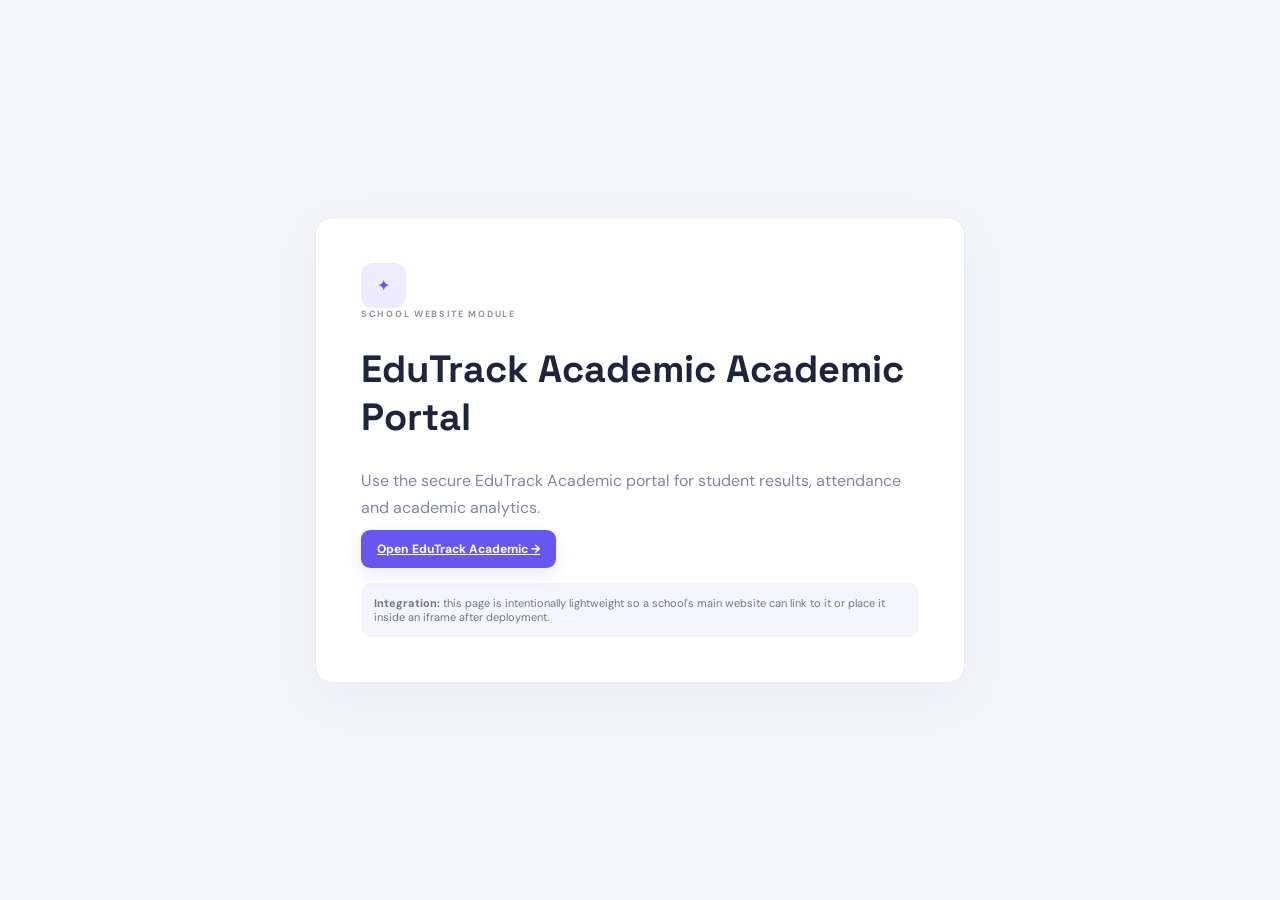
<file: templates/embed.html>
<!doctype html><html><head><meta charset="utf-8"><meta name="viewport" content="width=device-width,initial-scale=1"><title>EduTrack Academic Embed</title><link rel="stylesheet" href="/static/style.css"></head><body><div class="embed-page"><div class="embed-card"><div class="logo">✦</div><div class="eyebrow">SCHOOL WEBSITE MODULE</div><h1>EduTrack Academic Academic Portal</h1><p>Use the secure EduTrack Academic portal for student results, attendance and academic analytics.</p><a class="btn primary" href="/" target="_blank">Open EduTrack Academic →</a><div class="embed-note"><b>Integration:</b> this page is intentionally lightweight so a school's main website can link to it or place it inside an iframe after deployment.</div></div></div></body></html>
</file>
<file: static/style.css>
@import url('https://fonts.googleapis.com/css2?family=DM+Sans:wght@400;500;600;700;800&family=Space+Grotesk:wght@500;600;700&display=swap');
:root{--bg:#f5f6fa;--ink:#20243b;--muted:#81889d;--line:#e8ebf2;--purple:#6657ee;--teal:#16b79f;--white:#fff;--danger:#d94b62}*{box-sizing:border-box}body{margin:0;background:var(--bg);color:var(--ink);font-family:"DM Sans",sans-serif}button,input,select{font:inherit}button{cursor:pointer}h1,h2,h3{font-family:"Space Grotesk",sans-serif}label{display:block;font-size:11px;color:#626a81;font-weight:700;margin:12px 0}input,select{width:100%;border:1px solid #dfe3ec;border-radius:9px;padding:11px 12px;margin-top:6px;background:#fff;color:var(--ink);outline:0}input:focus,select:focus{border-color:#8275ff;box-shadow:0 0 0 3px #6657ee12}.hidden{display:none!important}.eyebrow{font-size:9px;letter-spacing:1.7px;font-weight:800;color:#9298aa}.btn{border:0;border-radius:9px;padding:11px 16px;font-weight:800;font-size:12px}.primary{background:var(--purple);color:#fff;box-shadow:0 7px 17px #6657ee20}.secondary{background:#efedff;color:#5a4bd6}.full{width:100%;margin-top:14px}.error{color:var(--danger);font-size:12px;margin-top:10px}.muted{color:var(--muted)}
.auth-screen{min-height:100vh;display:grid;grid-template-columns:1.15fr .85fr;background:#fff}.auth-art{background:linear-gradient(140deg,#21194d,#4035a2 60%,#6657ee);color:#fff;padding:65px 8%;position:relative;overflow:hidden}.auth-art .logo{width:46px;height:46px;border-radius:14px;background:#ffffff18;border:1px solid #ffffff25;display:grid;place-items:center;font-size:22px}.auth-art h1{font-size:64px;letter-spacing:-3px;margin:100px 0 14px}.auth-art p{max-width:450px;color:#d3cef2;line-height:1.7}.art-cards{display:flex;gap:9px;flex-wrap:wrap;margin-top:50px}.art-cards span{padding:10px 13px;border:1px solid #ffffff22;background:#ffffff0c;border-radius:9px;font-size:11px}.auth-box{width:min(410px,88%);align-self:center;justify-self:center}.auth-box h2{font-size:35px;margin:9px 0}.auth-box>p{font-size:13px;color:var(--muted);margin-bottom:30px}.hint{display:block;color:var(--muted);font-size:11px;line-height:1.5;margin-top:18px}
.topnav{height:75px;background:#fff;border-bottom:1px solid var(--line);display:flex;align-items:center;padding:0 34px;gap:35px;position:sticky;top:0;z-index:8}.topbrand{display:flex;align-items:center;gap:10px;min-width:220px}.topbrand b{font:700 17px "Space Grotesk"}.topbrand small{display:block;font-size:7px;letter-spacing:1.3px;color:#9aa0b1;margin-top:2px}.logo.mini{width:35px;height:35px;background:#eeeaff;color:#6556ee;border-radius:10px;display:grid;place-items:center;font-size:18px}nav{display:flex;align-items:center;gap:4px;flex:1}nav button{border:0;background:transparent;color:#777e92;padding:10px 11px;border-radius:8px;font-size:12px;font-weight:700}nav button:hover,nav button.active{background:#f0eeff;color:#5d4de1}.topright{position:relative;display:flex;align-items:center;gap:10px}.topright>button{border:0;background:#f7f8fb;border-radius:8px;padding:9px 11px;color:#51586d;font-size:11px;font-weight:700}.topright #rolePill{font-size:9px;letter-spacing:1px;color:#6556ee;background:#efedff;padding:6px 8px;border-radius:7px;font-weight:800}.dropdown{display:none;position:absolute;right:0;top:43px;background:#fff;border:1px solid var(--line);box-shadow:0 18px 45px #18214718;border-radius:10px;padding:6px;min-width:170px}.dropdown.show{display:block}.dropdown button{display:block;width:100%;text-align:left;border:0;background:transparent;padding:10px;border-radius:7px;font-size:12px}.dropdown button:hover{background:#f5f5fb}
main{max-width:1600px;margin:auto;padding:35px 42px 70px}.page{min-height:calc(100vh - 150px)}.heading-row{display:flex;justify-content:space-between;align-items:end;gap:20px;margin-bottom:23px}.heading-row h1{font-size:28px;margin:7px 0}.heading-row p{margin:0;color:var(--muted);font-size:12px}.class-select{width:190px}.class-select label{margin:0;font-size:9px}.hero{background:linear-gradient(105deg,#282153,#493bb1);border-radius:18px;color:#fff;padding:32px 38px;display:flex;justify-content:space-between;overflow:hidden;min-height:210px}.tag{font-size:9px;letter-spacing:1.5px;background:#ffffff18;padding:7px 9px;border-radius:20px;color:#d6d1ff}.hero h2{font-size:34px;line-height:1.1;margin:16px 0}.hero h2 em{color:#bcb4ff;font-style:normal}.hero p{font-size:12px;color:#d0ccef;max-width:500px;line-height:1.7}.hero-mark{font-size:160px;color:#ffffff20;align-self:center;margin-right:40px}.kpis{display:grid;grid-template-columns:repeat(4,1fr);gap:15px;margin:18px 0}.kpis>div,.card{background:#fff;border:1px solid var(--line);border-radius:13px;box-shadow:0 8px 26px #1d244508}.kpis>div{padding:19px}.kpis small{font-size:9px;color:#969bad;letter-spacing:1px;font-weight:800}.kpis strong{display:block;font:700 27px "Space Grotesk";margin:7px 0 2px}.kpis span{font-size:10px;color:var(--muted)}.grid2{display:grid;grid-template-columns:1.2fr 1fr;gap:18px}.card{padding:20px}.card-head{display:flex;justify-content:space-between;align-items:center;margin-bottom:14px}.card-head h3{font-size:15px;margin:5px 0}.chart{height:270px}.chart.tall{height:360px}.toolbar{display:flex;gap:10px;margin-bottom:14px}.toolbar input{flex:2;margin:0}.toolbar select{flex:1;margin:0}.table-card{padding:0;overflow:hidden}.table-scroll{overflow:auto}table{width:100%;border-collapse:collapse;min-width:650px}th{text-align:left;background:#fafbfe;color:#9aa0b1;font-size:9px;letter-spacing:1px}th,td{padding:14px 17px;border-bottom:1px solid var(--line);font-size:12px}td small{display:block;color:var(--muted);font-size:9px;margin-top:3px}.tiny{border:0;background:#efedff;color:#5d4ddd;border-radius:7px;padding:7px 9px;font-size:10px;font-weight:800}.tiny.danger{background:#fff0f2;color:var(--danger)}.result-panel{padding:22px}.result-controls{display:grid;grid-template-columns:1fr 1fr;gap:15px}.mark-entry{border-top:1px solid var(--line);margin-top:15px;padding-top:16px}.entry-grid{display:grid;grid-template-columns:1.5fr .7fr .7fr auto;gap:12px;align-items:end}.entry-grid label{margin:0}.attendance-entry .entry-grid.four{grid-template-columns:1.5fr .7fr .8fr .8fr .8fr auto}.calc-preview{margin-top:14px;background:#f1efff;color:#5748d8;border-radius:8px;padding:10px;font-weight:800;font-size:12px}.insight-grid{display:grid;grid-template-columns:repeat(3,1fr);gap:15px;margin-bottom:18px}.insight-grid h2{margin:10px 0 4px}.admin-grid{display:grid;grid-template-columns:1fr 1fr;gap:18px}.wide-admin{grid-column:1/-1}.inline-add{display:flex;gap:8px}.inline-add input{margin:0}.list{margin-top:14px}.list>div{display:flex;justify-content:space-between;border-bottom:1px solid var(--line);padding:10px 2px;font-size:12px}.list button{border:0;background:#fff0f2;color:var(--danger);border-radius:5px}.success-box{background:#ecfaf5;border:1px solid #c8e9dd;color:#197b68;padding:16px;border-radius:10px;margin-top:15px;font-size:12px;line-height:1.8}.preview{margin-top:15px;font-size:11px}.mapping{display:grid;grid-template-columns:1fr 1fr;gap:5px;margin-top:10px}.mapping span{background:#f5f6fa;padding:7px;border-radius:6px}.modal-wrap{position:fixed;inset:0;background:#13162c99;display:grid;place-items:center;padding:20px;z-index:20}.modal{background:#fff;width:min(680px,100%);max-height:90vh;overflow:auto;border-radius:17px;padding:27px;position:relative;box-shadow:0 30px 90px #0003}.modal h2{font-size:25px;margin:7px 0}.modal>p{font-size:12px;color:var(--muted)}.close{position:absolute;right:15px;top:14px;width:31px;height:31px;border:0;border-radius:50%;background:#f0f1f6;font-size:20px}.two{display:grid;grid-template-columns:1fr 1fr;gap:0 12px}.embed-page{min-height:100vh;display:grid;place-items:center;padding:25px}.embed-card{max-width:650px;background:#fff;border:1px solid var(--line);padding:45px;border-radius:18px;box-shadow:0 15px 50px #1821470c}.embed-card .logo{width:45px;height:45px;background:#eeeaff;color:#6556ee;display:grid;place-items:center;border-radius:12px}.embed-card h1{font-size:38px}.embed-card p{color:var(--muted);line-height:1.7}.embed-note{margin-top:25px;background:#f5f6fb;border-radius:9px;padding:13px;font-size:11px;color:#70778b}#toast{display:none;position:fixed;right:22px;bottom:22px;background:#242044;color:#fff;border-radius:9px;padding:12px 17px;font-size:12px;z-index:50}
@media(max-width:1050px){.topnav{gap:10px;padding:0 18px}.topbrand{min-width:170px}nav button{padding:9px 6px}.kpis{grid-template-columns:repeat(2,1fr)}.grid2,.admin-grid{grid-template-columns:1fr}.wide-admin{grid-column:auto}.auth-art h1{font-size:48px}}
@media(max-width:760px){.auth-screen{grid-template-columns:1fr}.auth-art{display:none}.topnav{height:auto;min-height:65px;flex-wrap:wrap;padding:12px}.topbrand{min-width:150px}nav{order:3;width:100%;overflow:auto}nav button{white-space:nowrap}.topright{margin-left:auto}main{padding:24px 15px}.heading-row{align-items:start;flex-direction:column}.class-select{width:100%}.hero{padding:25px}.hero-mark{display:none}.hero h2{font-size:27px}.kpis{gap:8px}.kpis>div{padding:13px}.kpis strong{font-size:22px}.result-controls,.entry-grid,.attendance-entry .entry-grid.four{grid-template-columns:1fr}.toolbar{flex-wrap:wrap}.toolbar>*{min-width:45%}.two{grid-template-columns:1fr}.insight-grid{grid-template-columns:1fr}}
.role-switch{display:grid;grid-template-columns:repeat(3,1fr);gap:6px;background:#f5f6fa;border:1px solid #e8ebf2;padding:5px;border-radius:11px;margin:0 0 22px}.role-tab{border:0;background:transparent;color:#7a8194;padding:10px 7px;border-radius:8px;font-size:11px;font-weight:800}.role-tab.active{background:#fff;color:#5d4de1;box-shadow:0 3px 10px #18214712}.password-wrap{position:relative}.password-wrap input{padding-right:45px}.peek{position:absolute;right:7px;bottom:7px;width:30px;height:30px;border:0;border-radius:7px;background:#f2f1ff;color:#6254e8;font-size:13px}.peek:hover{background:#e9e7ff}

/* Dynamic interaction layer */
:root{--surface:#fff;--surface2:#fafbfe;--shadow:0 12px 35px rgba(29,36,69,.07)}
body{transition:background .35s ease,color .35s ease}
body.dark{--bg:#0d1020;--ink:#edf0ff;--muted:#9da5bd;--line:#242a40;--white:#151a2d;--surface:#151a2d;--surface2:#101528;--purple:#887bff;--teal:#35d4bd;background:var(--bg);color:var(--ink)}
body.dark .topnav,body.dark .card,body.dark .kpis>div,body.dark .modal,body.dark .dropdown,body.dark input,body.dark select{background:var(--surface);color:var(--ink);border-color:var(--line)}
body.dark .topnav{border-color:var(--line)}body.dark th{background:#11162a;color:#9ca5bd}body.dark .role-switch{background:#11162a;border-color:var(--line)}body.dark .role-tab.active{background:#20263d;color:#b8b0ff}body.dark .secondary{background:#252044;color:#b8b0ff}body.dark .tiny{background:#262246;color:#b8b0ff}body.dark .calc-preview,.dark .attendance-note{background:#211d45;color:#c1baff}.dark .attendance-row{background:#151a2d;border-color:#2a3045}.dark .student-index{background:#262246;color:#aaa0ff}.dark .auth-box{color:var(--ink)}body.dark .auth-screen{background:var(--bg)}
.icon-btn{border:1px solid var(--line)!important;background:var(--surface)!important;color:var(--ink)!important;width:35px;height:35px;padding:0!important;border-radius:10px!important;display:grid;place-items:center}
.mobile-nav{display:none}
.attendance-toolbar{display:grid;grid-template-columns:1.1fr .8fr .7fr .9fr .9fr auto;gap:12px;align-items:end}.attendance-toolbar label{margin:0}.attendance-note{margin:17px 0;padding:11px 13px;border-radius:9px;background:#f3f1ff;color:#5e50d8;font-size:11px;line-height:1.5}.bulk-attendance-list{display:grid;gap:7px;margin-top:12px}.attendance-row{display:grid;grid-template-columns:42px 1fr 150px 80px;align-items:center;gap:14px;padding:10px 12px;border:1px solid #edf0f5;background:#fcfcfe;border-radius:10px;transition:transform .2s ease,box-shadow .2s ease}.attendance-row:hover{transform:translateY(-2px);box-shadow:0 8px 20px rgba(31,37,70,.07)}.student-index{width:30px;height:30px;border-radius:8px;display:grid;place-items:center;background:#eeeaff;color:#6556ee;font-size:9px;font-weight:800}.student-info b{display:block;font-size:12px}.student-info small{display:block;color:var(--muted);font-size:9px;margin-top:2px}.present-input label{margin:0}.present-input input{margin-top:2px;padding:8px}.live-percent{text-align:right;font-weight:800;font-size:12px;color:var(--teal)}.bulk-actions{display:flex;justify-content:space-between;align-items:center;border-top:1px solid var(--line);margin-top:15px;padding-top:15px;color:var(--muted);font-size:11px}
.empty-state{padding:30px;text-align:center;color:var(--muted);border:1px dashed var(--line);border-radius:10px}
.reveal,.card,.kpis>div,.hero,.heading-row{opacity:0;transform:translateY(18px);transition:opacity .65s cubic-bezier(.2,.7,.2,1),transform .65s cubic-bezier(.2,.7,.2,1)}.reveal.visible,.card.visible,.kpis>div.visible,.hero.visible,.heading-row.visible{opacity:1;transform:none}.kpis>div:nth-child(2){transition-delay:.06s}.kpis>div:nth-child(3){transition-delay:.12s}.kpis>div:nth-child(4){transition-delay:.18s}.card:hover{transform:translateY(-3px);transition:transform .25s ease,box-shadow .25s ease;box-shadow:var(--shadow)}.btn,.nav button,.role-tab,.tiny,.icon-btn{transition:transform .18s ease,background .18s ease,box-shadow .18s ease}.btn:hover,.tiny:hover,.icon-btn:hover{transform:translateY(-1px)}
@media(max-width:760px){.mobile-nav{position:fixed;display:flex;left:10px;right:10px;bottom:10px;height:63px;background:rgba(255,255,255,.94);backdrop-filter:blur(18px);border:1px solid var(--line);border-radius:18px;z-index:15;box-shadow:0 15px 40px rgba(20,25,50,.16);padding:5px}.dark .mobile-nav{background:rgba(21,26,45,.94)}.mobile-nav button{flex:1;border:0;background:transparent;color:var(--muted);font-size:16px;border-radius:12px;display:flex;flex-direction:column;align-items:center;justify-content:center;gap:2px}.mobile-nav button.active{background:#eeeaff;color:#6556ee}.mobile-nav span{font-size:8px;font-weight:800}.attendance-toolbar{grid-template-columns:1fr 1fr}.attendance-toolbar .btn{grid-column:1/-1}.attendance-row{grid-template-columns:30px 1fr 105px 58px;gap:8px}.bulk-actions{position:sticky;bottom:74px;background:var(--surface);padding:12px;border-radius:10px;box-shadow:0 -5px 20px rgba(20,25,50,.08)}body{padding-bottom:72px}.topright .icon-btn{display:none}}
@media(prefers-reduced-motion:reduce){*,*:before,*:after{scroll-behavior:auto!important;animation:none!important;transition:none!important}}
/* EduTrack Academic — dynamic attendance workspace */
.attendance-tabs{display:flex;gap:8px;margin-bottom:14px;padding:5px;background:var(--surface);border:1px solid var(--line);border-radius:12px;width:max-content}.attendance-tab{border:0;background:transparent;color:var(--muted);padding:9px 14px;border-radius:8px;font-size:11px;font-weight:800}.attendance-tab.active{background:#eeeaff;color:#5d4de1}.daily-actions{display:flex;align-items:center;gap:10px;margin:16px 0;padding:12px;border-top:1px solid var(--line);border-bottom:1px solid var(--line)}.daily-actions span{flex:1;color:var(--muted);font-size:11px}.daily-attendance-list{display:grid;gap:8px}.daily-att-row{display:grid;grid-template-columns:42px 1fr auto;align-items:center;gap:14px;padding:12px;border:1px solid var(--line);background:var(--surface);border-radius:12px;transition:transform .22s ease,box-shadow .22s ease,border-color .22s ease}.daily-att-row:hover{transform:translateY(-2px);box-shadow:0 12px 28px rgba(24,31,62,.08)}.daily-att-row.is-present{border-color:#bfe9de;background:linear-gradient(90deg,#f2fcf9,var(--surface))}.status-actions{display:flex;gap:7px}.status-btn{border:1px solid var(--line);background:var(--surface);color:var(--muted);padding:8px 11px;border-radius:8px;font-size:10px;font-weight:800}.status-btn.present.active{background:#e7faf5;color:#079879;border-color:#a9e4d4}.status-btn.absent.active{background:#fff0f2;color:#d64b63;border-color:#f3c3cb}.student-attendance-panel{display:grid;gap:18px}.attendance-hero{display:flex;align-items:center;justify-content:space-between;padding:28px 32px;border-radius:18px;color:#fff;background:linear-gradient(110deg,#282153,#5d4de1);overflow:hidden}.attendance-hero h2{font:700 46px 'Space Grotesk';margin:10px 0}.attendance-hero p{color:#d6d1f1;font-size:12px}.att-ring{width:100px;height:100px;border:7px solid #ffffff33;border-top-color:#fff;border-radius:50%;display:grid;place-items:center;font:700 18px 'Space Grotesk'}.attendance-summary-grid{display:grid;grid-template-columns:repeat(3,1fr);gap:14px}.attendance-summary-grid>div{background:var(--surface);border:1px solid var(--line);border-radius:14px;padding:18px}.attendance-summary-grid small{display:block;color:var(--muted);font-size:9px;letter-spacing:1px}.attendance-summary-grid b{font:700 25px 'Space Grotesk';display:block;margin-top:7px}.absence-pill{display:inline-block;padding:5px 8px;border-radius:6px;background:#fff0f2;color:#d64b63;font-size:10px;font-weight:800}.dark .daily-att-row.is-present{background:linear-gradient(90deg,#122a27,var(--surface))}.dark .status-btn.present.active{background:#143a33}.dark .status-btn.absent.active{background:#3a2028}.dark .attendance-tab.active{background:#252044;color:#b8b0ff}.dark .attendance-hero{background:linear-gradient(110deg,#1d193d,#3e34a0)}
@media(max-width:760px){.daily-actions{flex-wrap:wrap}.daily-actions span{order:3;flex-basis:100%}.daily-att-row{grid-template-columns:30px 1fr}.status-actions{grid-column:2;justify-content:stretch}.status-btn{flex:1}.attendance-summary-grid{grid-template-columns:1fr 1fr}.attendance-summary-grid>div:last-child{grid-column:1/-1}.attendance-hero{padding:22px}.attendance-hero h2{font-size:38px}.att-ring{width:78px;height:78px}.attendance-tabs{width:100%}.attendance-tab{flex:1}}

/* Academic Hub */
.resource-hero{display:flex;justify-content:space-between;align-items:center;gap:30px;padding:30px 34px;margin-bottom:20px;border-radius:18px;background:linear-gradient(120deg,#1e1b4b,#5146c9 70%,#7568ee);color:#fff;overflow:hidden;position:relative}.resource-hero:after{content:"";position:absolute;width:330px;height:330px;border:1px solid rgba(255,255,255,.12);border-radius:50%;right:-100px;top:-150px}.resource-hero .tag{background:rgba(255,255,255,.12);color:#e5e2ff}.resource-hero h2{font-size:31px;line-height:1.1;margin:13px 0}.resource-hero h2 em{color:#c9c4ff;font-style:normal}.resource-hero p{max-width:700px;color:#ddd9f7;line-height:1.65;font-size:13px}.resource-hero-mark{font-size:130px;opacity:.18;z-index:1}.resource-categories{display:grid;grid-template-columns:repeat(6,1fr);gap:9px;margin-bottom:17px}.resource-cat{min-height:85px;text-align:left;border:1px solid var(--line);background:var(--surface);border-radius:13px;padding:11px;display:grid;grid-template-columns:28px 1fr;grid-template-rows:auto auto;column-gap:7px;transition:.25s;box-shadow:0 7px 22px rgba(20,25,55,.04)}.resource-cat span{grid-row:1/3;font-size:20px;color:#6556ee;display:grid;place-items:center}.resource-cat b{font-size:11px;line-height:1.2}.resource-cat small{font-size:9px;color:var(--muted);margin-top:4px}.resource-cat:hover,.resource-cat.active{transform:translateY(-3px);border-color:#d6d0ff;background:#f5f3ff;box-shadow:0 10px 28px rgba(101,86,238,.12)}.resource-toolbar{display:flex;gap:10px;margin-bottom:15px}.resource-toolbar input,.resource-toolbar select{border:1px solid var(--line);background:var(--surface);color:var(--ink);border-radius:10px;padding:12px 14px;outline:0}.resource-toolbar input{flex:1}.resource-grid{display:grid;grid-template-columns:repeat(3,1fr);gap:15px}.resource-card{background:var(--surface);border:1px solid var(--line);border-radius:15px;padding:18px;box-shadow:0 9px 25px rgba(25,31,60,.05);transition:transform .25s,box-shadow .25s}.resource-card:hover{transform:translateY(-5px);box-shadow:0 18px 36px rgba(25,31,60,.10)}.resource-icon{width:42px;height:42px;border-radius:12px;background:#efedff;color:#6556ee;display:grid;place-items:center;font-size:20px;margin-bottom:14px}.resource-meta{display:flex;justify-content:space-between;gap:10px;color:#6b5ce7;font-size:10px;font-weight:800}.resource-meta time{color:var(--muted);font-weight:500}.resource-card h3{font-size:17px;margin:9px 0 7px}.resource-card p{font-size:12px;color:var(--muted);line-height:1.55;min-height:38px}.resource-scope{display:inline-flex;background:#f5f6fa;border:1px solid #e9ebf1;padding:5px 8px;border-radius:7px;font-size:10px;color:#656d81;margin:5px 0 13px}.resource-actions{display:flex;gap:8px;align-items:center}.resource-actions a{flex:1;text-align:center;text-decoration:none}.resource-by{display:block;margin-top:12px;color:#a0a5b4;font-size:10px}.empty-resource{grid-column:1/-1;text-align:center;background:var(--surface);border:1px dashed #dce0eb;border-radius:16px;padding:55px;color:var(--muted)}.empty-resource>div{font-size:35px;color:#7669ef}.upload-note{background:#f6f7fb;border-radius:9px;padding:9px;font-size:10px;color:var(--muted);margin-top:10px}.modal textarea{display:block;width:100%;border:1px solid #e3e6ef;border-radius:10px;padding:11px;resize:vertical;font:inherit;margin-top:7px;color:var(--ink)}
body.dark .resource-cat:hover,body.dark .resource-cat.active{background:#28234e;border-color:#5f54c7}.dark .resource-scope,.dark .upload-note{background:#222635;border-color:#303548;color:#aeb4c5}.dark .resource-card,.dark .resource-cat,.dark .resource-toolbar input,.dark .resource-toolbar select{background:#181c29;color:#edf0f7;border-color:#2c3244}.dark .empty-resource{background:#181c29;border-color:#343a4c}.dark .resource-icon{background:#292550}.dark .resource-cat small,.dark .resource-meta time,.dark .resource-by{color:#9198aa}
@media(max-width:1200px){.resource-categories{grid-template-columns:repeat(4,1fr)}.resource-grid{grid-template-columns:repeat(2,1fr)}}
@media(max-width:760px){.resource-hero{padding:23px}.resource-hero-mark{display:none}.resource-categories{grid-template-columns:repeat(2,1fr)}.resource-grid{grid-template-columns:1fr}.resource-toolbar{flex-direction:column}.resource-cat{min-height:70px}.resource-cat small{display:none}}

/* Reports & Print Centre */
.report-toolbar{display:flex;align-items:end;gap:16px;padding-bottom:18px;border-bottom:1px solid var(--line,#2b2f45)}
.report-toolbar label{min-width:320px}
.report-student-name{font-weight:700;padding:12px 14px;border:1px solid var(--line,#2b2f45);border-radius:12px}
.report-grid{display:grid;grid-template-columns:repeat(2,minmax(0,1fr));gap:16px;margin-top:20px}
.report-card{border:1px solid var(--line,#2b2f45);background:var(--card,#15182a);border-radius:18px;padding:20px;text-align:left;cursor:pointer;display:flex;flex-direction:column;gap:7px;transition:.2s}
.report-card:hover{transform:translateY(-3px);border-color:#8b7cff;box-shadow:0 12px 35px rgba(0,0,0,.18)}
.report-card span{font-size:26px}.report-card b{font-size:16px}.report-card small{opacity:.65}
.class-report-box{margin-top:22px;padding:18px;border:1px solid var(--line,#2b2f45);border-radius:16px;display:flex;justify-content:space-between;align-items:center;gap:20px}
.class-report-box small{display:block;opacity:.6;margin-top:4px}.inline-controls{display:flex;gap:10px;align-items:center}
@media(max-width:800px){.report-grid{grid-template-columns:1fr}.class-report-box{flex-direction:column;align-items:stretch}.inline-controls{flex-wrap:wrap}.report-toolbar label{min-width:0;width:100%}}
</file>
